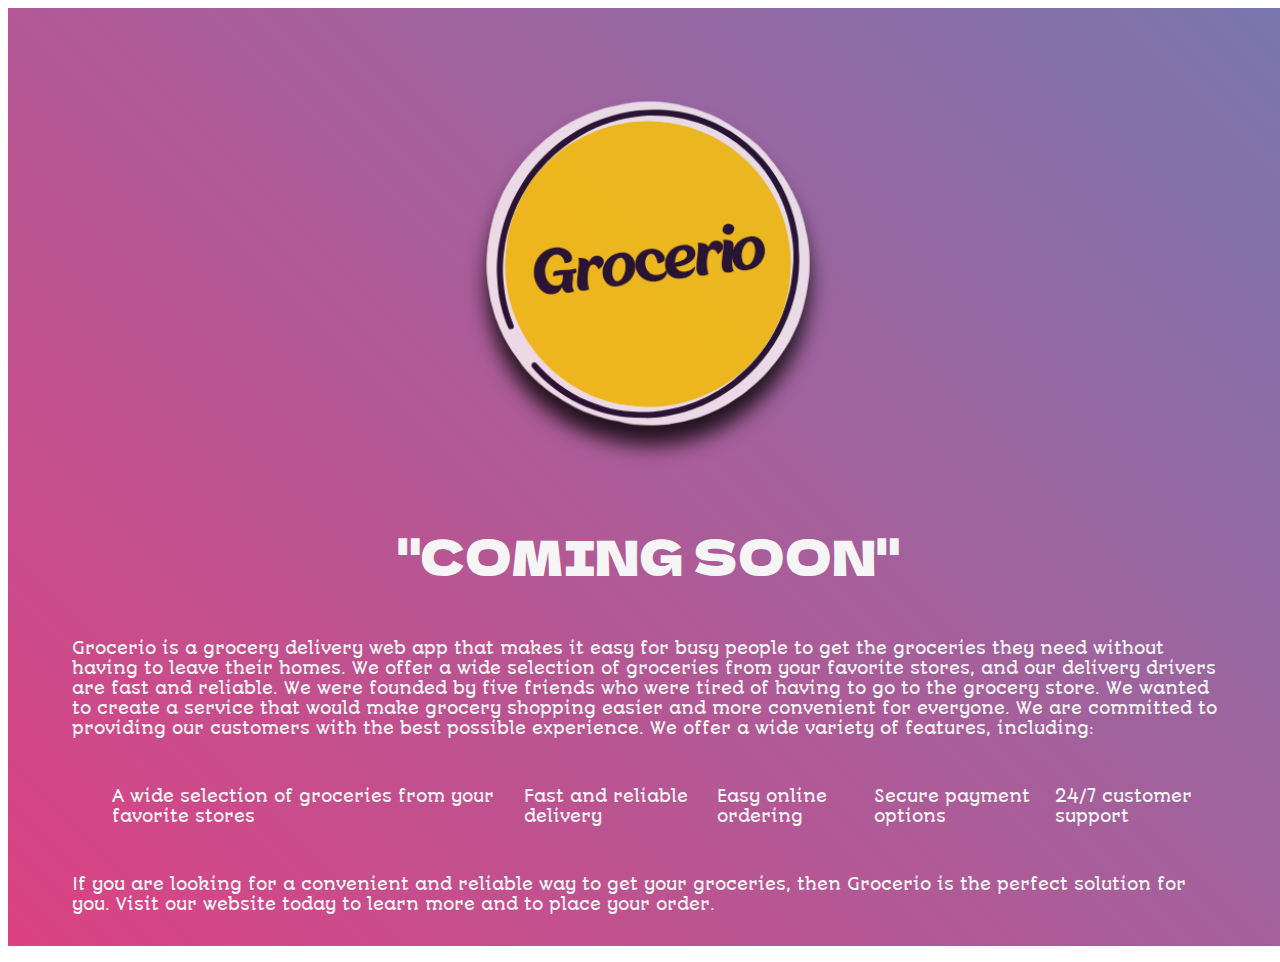
<file: Grocerio/index.html>
<!DOCTYPE html>
<html lang="en">
<head>
    <meta charset="UTF-8">
    <meta name="viewport" content="width=device-width, initial-scale=1.0">
    <link rel="stylesheet" href="style.css">
    <title>Document</title>
</head>
<body>
    <div class="intro">
        <img  class="logo shine" src="logo.png" alt="Grocerio_logo">
        <div class="text1">
            <div class="text2"></div>
            <a class="text2" href="#">"COMING SOON"</a>
            <p class="text3">Grocerio is a grocery delivery web app that makes it easy for busy people to get the groceries they need without having to leave their homes. We offer a wide selection of groceries from your favorite stores, and our delivery drivers are fast and reliable.

                We were founded by five friends who were tired of having to go to the grocery store. We wanted to create a service that would make grocery shopping easier and more convenient for everyone.
                
                We are committed to providing our customers with the best possible experience. We offer a wide variety of features, including:
                <ul style="list-style-type:none;">
                <li>A wide selection of groceries from your favorite stores</li>
                <li>Fast and reliable delivery</li>
                <li>Easy online ordering</li>
                <li>Secure payment options</li>
                <li>24/7 customer support</li>
                </ul>
            </p>
            <p class="text3">If you are looking for a convenient and reliable way to get your groceries, then Grocerio is the perfect solution for you. Visit our website today to learn more and to place your order.</p>
        </div>
        
    </div>
</body>
</html>
</file>
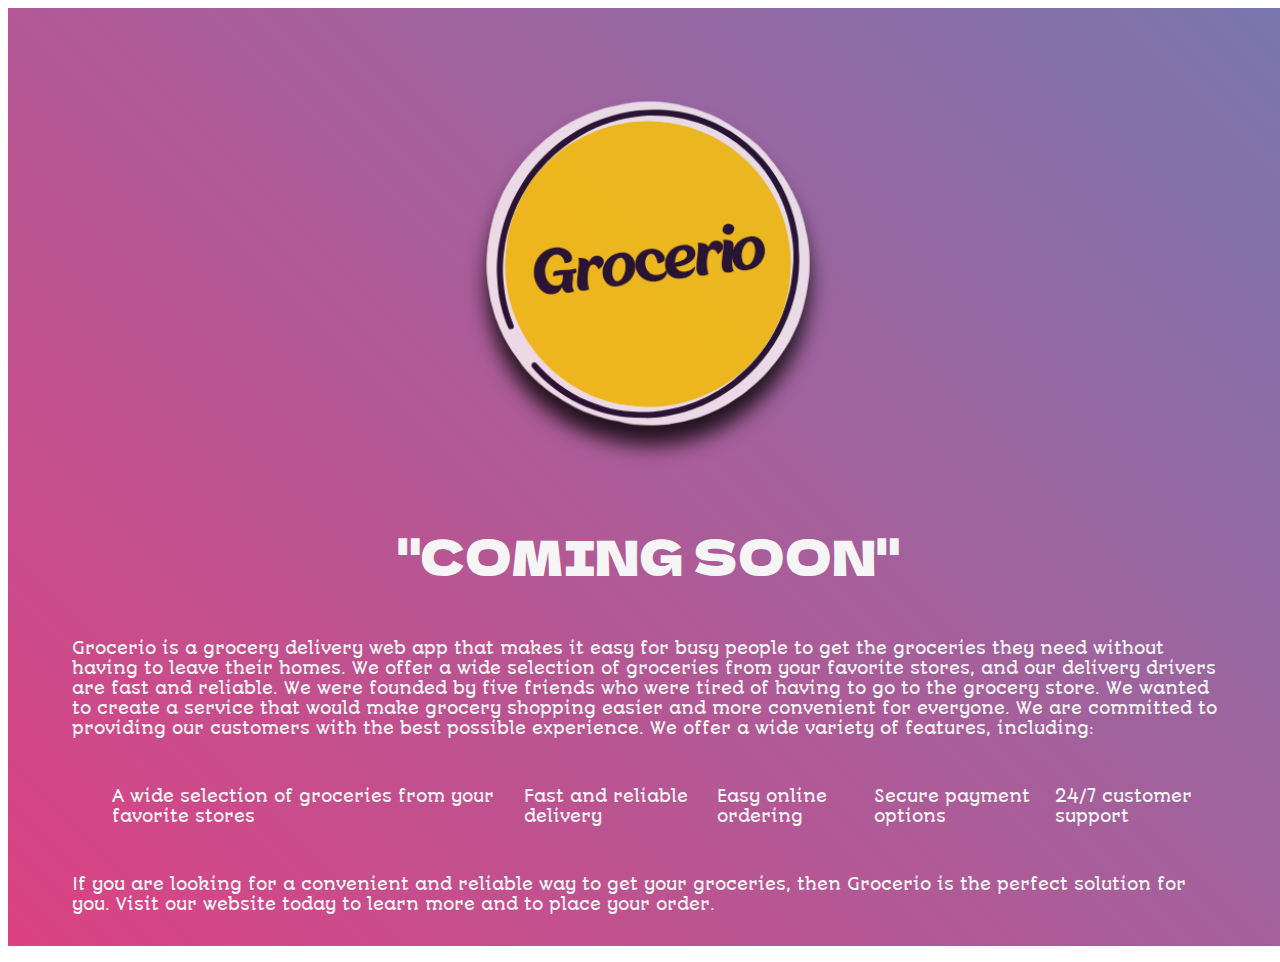
<file: Grocerio/demo.html>
<!DOCTYPE html>
<html lang="en">
<head>
    <meta charset="UTF-8">
    <meta name="viewport" content="width=device-width, initial-scale=1.0">
    <link rel="stylesheet" href="style.css">
    <title>Document</title>
</head>
<body>
    <div class="intro">
        <img  class="logo shine" src="logo.png" alt="Grocerio_logo">
        <div class="text1">
            <div class="text2"></div>
            <a class="text2" href="#">"COMING SOON"</a>
            <p class="text3">Grocerio is a grocery delivery web app that makes it easy for busy people to get the groceries they need without having to leave their homes. We offer a wide selection of groceries from your favorite stores, and our delivery drivers are fast and reliable.

                We were founded by five friends who were tired of having to go to the grocery store. We wanted to create a service that would make grocery shopping easier and more convenient for everyone.
                
                We are committed to providing our customers with the best possible experience. We offer a wide variety of features, including:
                <ul style="list-style-type:none;">
                <li>A wide selection of groceries from your favorite stores</li>
                <li>Fast and reliable delivery</li>
                <li>Easy online ordering</li>
                <li>Secure payment options</li>
                <li>24/7 customer support</li>
                </ul>
            </p>
            <p class="text3">If you are looking for a convenient and reliable way to get your groceries, then Grocerio is the perfect solution for you. Visit our website today to learn more and to place your order.</p>
        </div>
        
    </div>
</body>
</html>
</file>
<file: Grocerio/style.css>
@import url('https://fonts.googleapis.com/css2?family=Dela+Gothic+One&family=Mooli&family=Shadows+Into+Light&display=swap');
@import url('https://fonts.googleapis.com/css2?family=Autour+One&display=swap');
body {
    width: 100%;
    height: auto;
}
.logo {
    width: 40%;
    display: block;
    margin-left: auto;
    margin-right: auto;
    filter: drop-shadow(0px 20px 10px);
}


.text1 {
    text-align: center;
}

.text2  {
    font-size: 300%;
    font-family: 'Dela Gothic One', cursive;
    text-decoration: none;
    color: whitesmoke;
    top: 0px;
    cursor: default;
    transition: font-size 1s  ;
}

.text2:hover {
    font-size: 400%;
}

/* Shine Effect */
img {
    -webkit-mask: 
    linear-gradient(135deg,#000c 40%,#000,#000c 60%)
    100% 100%/250% 250%;

    mask: 
        linear-gradient(135deg,#000c 40%,#000,#000c 60%)
        100% 100%/250% 250%;
    transition: 2s;
    cursor: pointer;
}

img:hover {
    -webkit-mask-position: 0 0;
    mask-position: 0 0;
}

/*Intro BG effect*/
.intro {
    /* position: absolute; */
    top: 0px;
    left: 0px;
    right: 0px;
	background: linear-gradient(45deg, #ee7752, #e73c7e, #23a6d5, #23d5ab);
	background-size: 600% 600%;
	animation: gradient 15s ease infinite;
	height: 100%;
}

@keyframes gradient {
	0% {
		background-position: 0% 50%;
	}
	50% {
		background-position: 100% 50%;
	}
	100% {
		background-position: 0% 50%;
	}
}

.text3, ul {
    color: whitesmoke;
    font-family: Autour one;
    display: flex;
    justify-content: center;
    margin-left: 4rem;
    margin-right: 4rem;
    text-align: left;
}

.text3{
    padding-bottom: 2rem;
    padding-top: 2rem;
}
</file>
